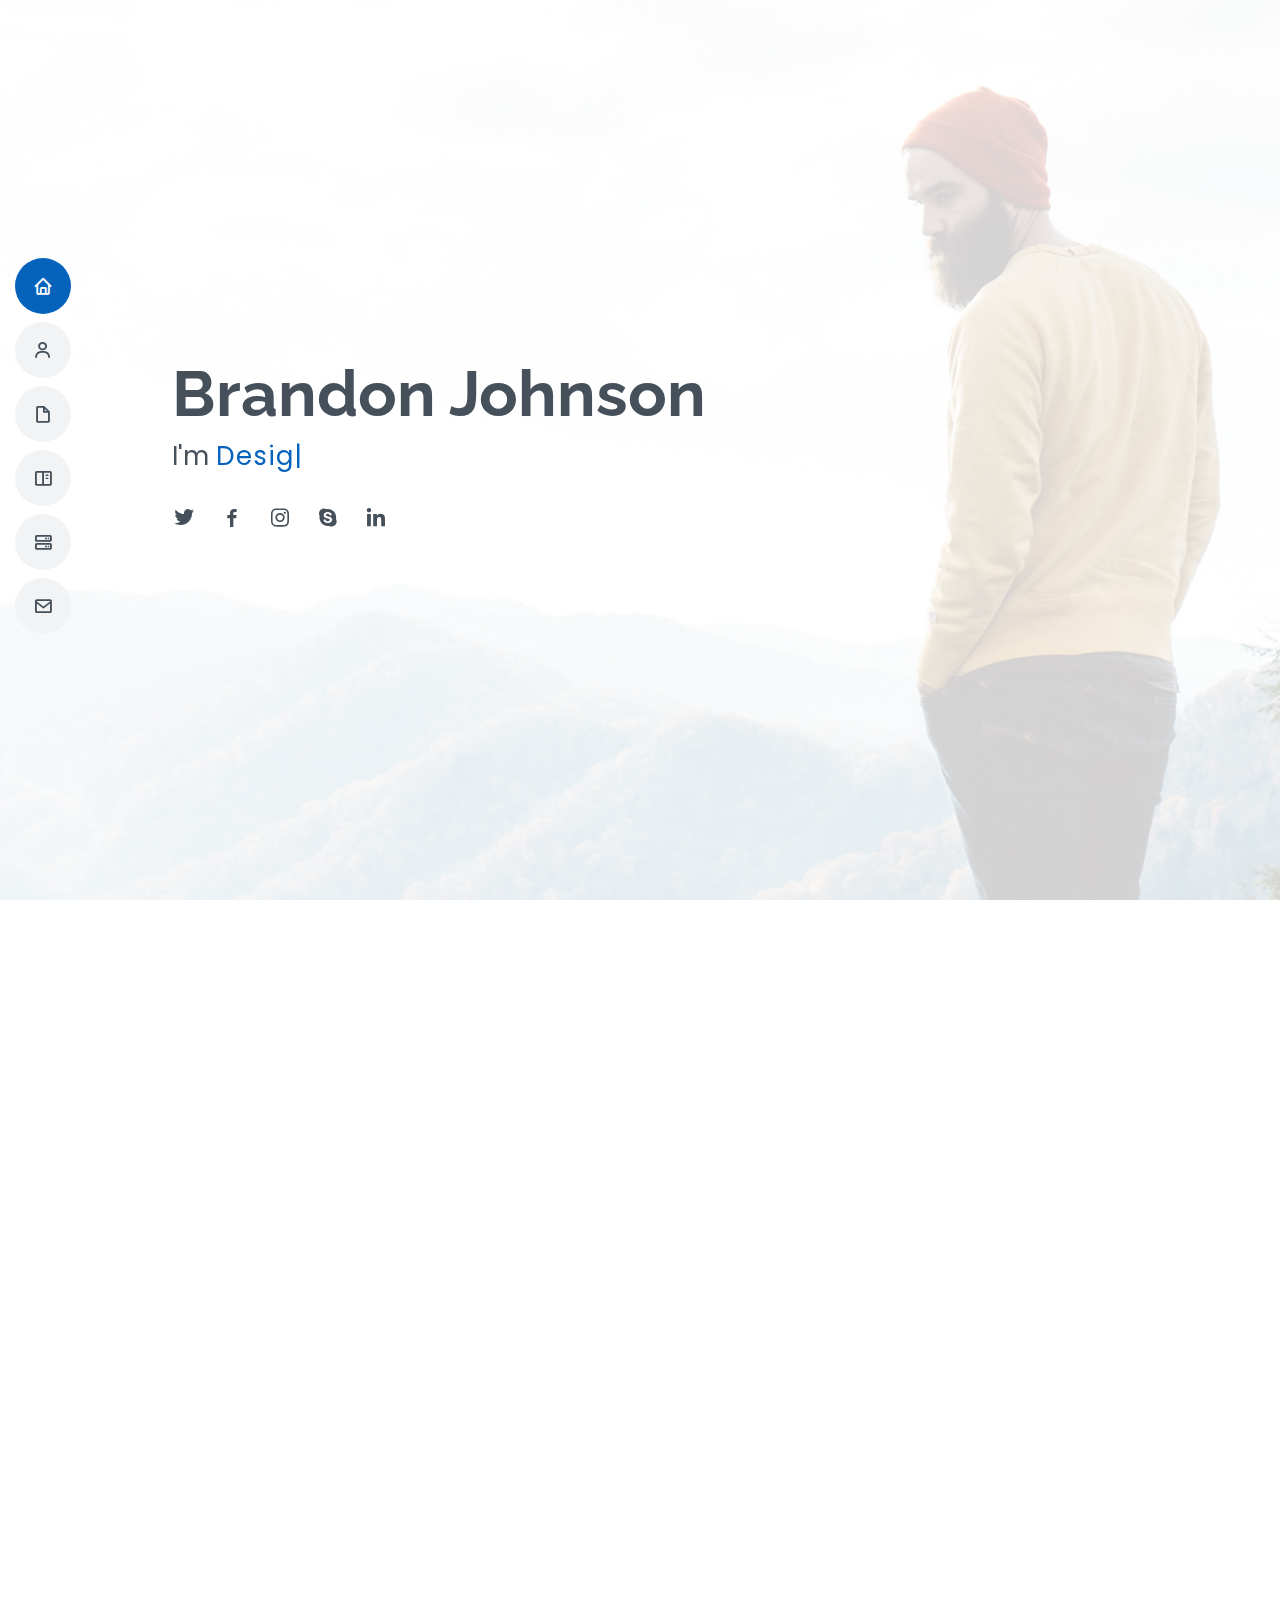
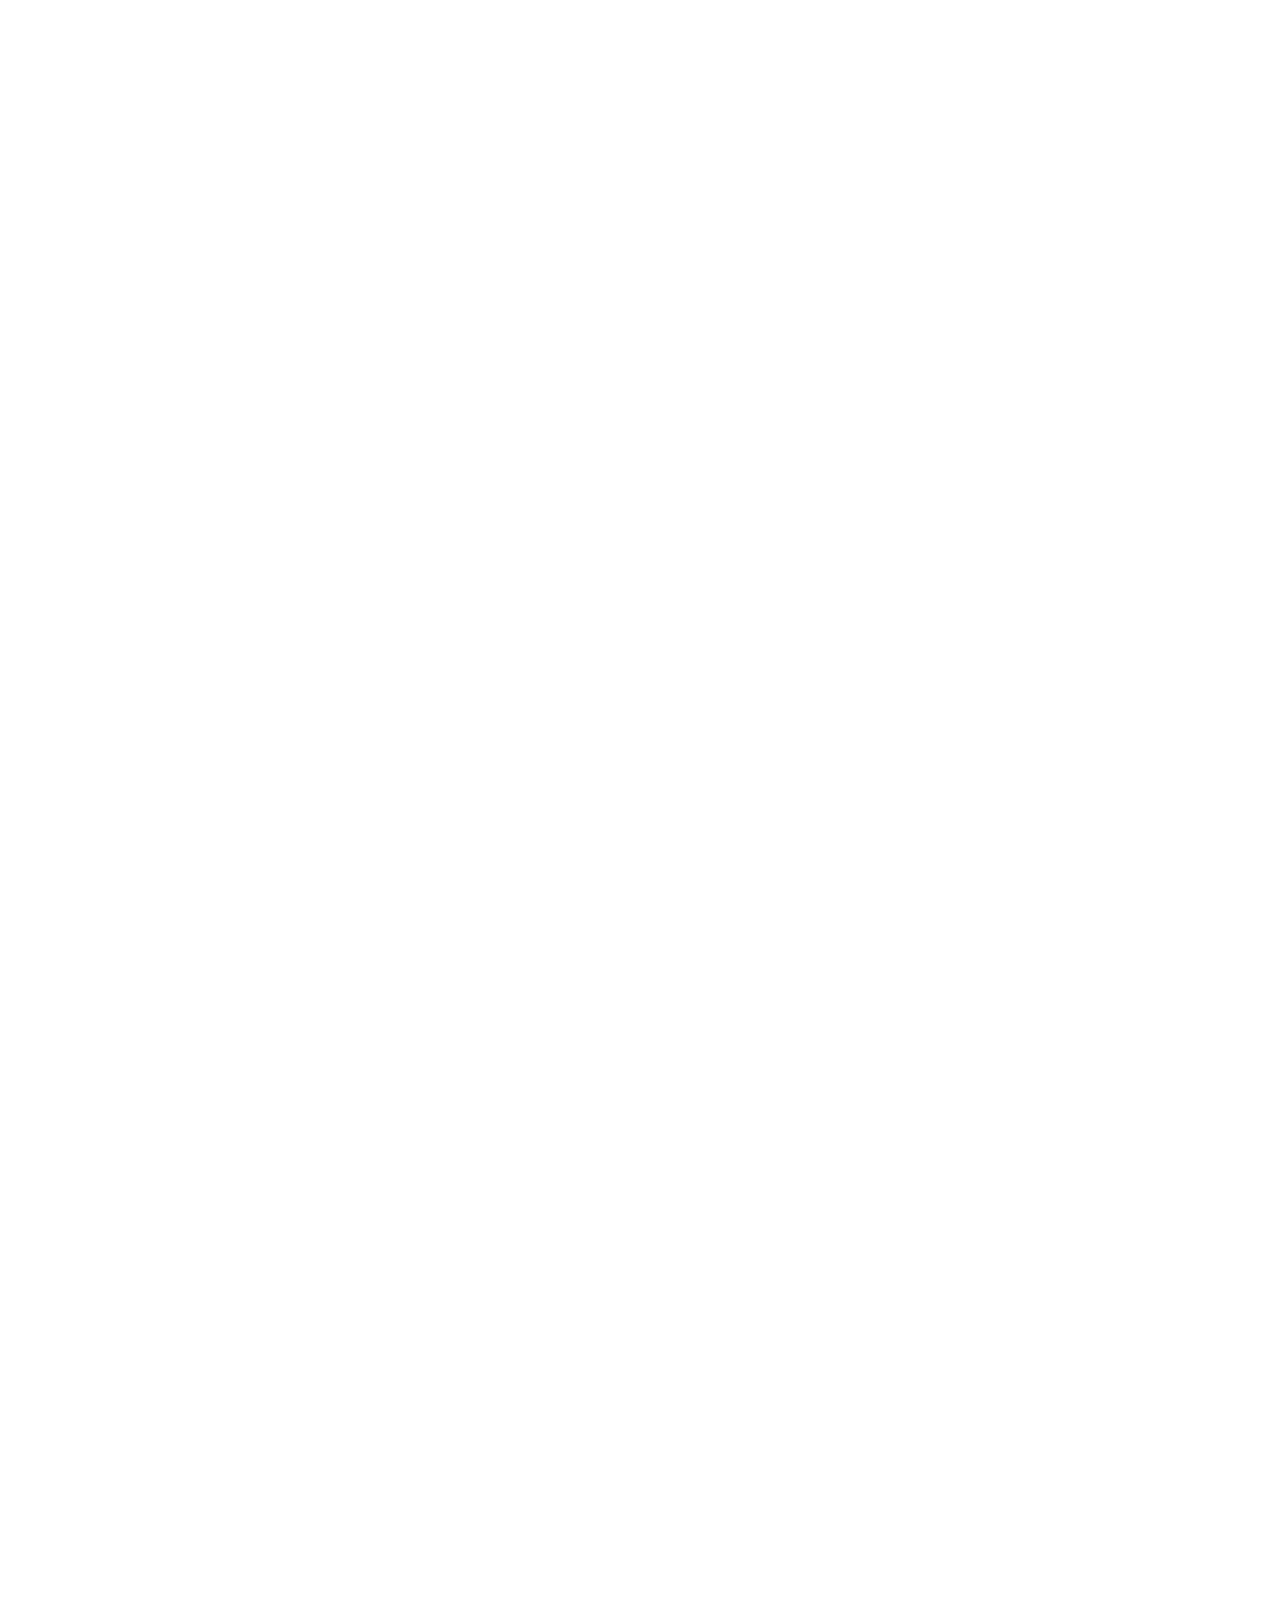
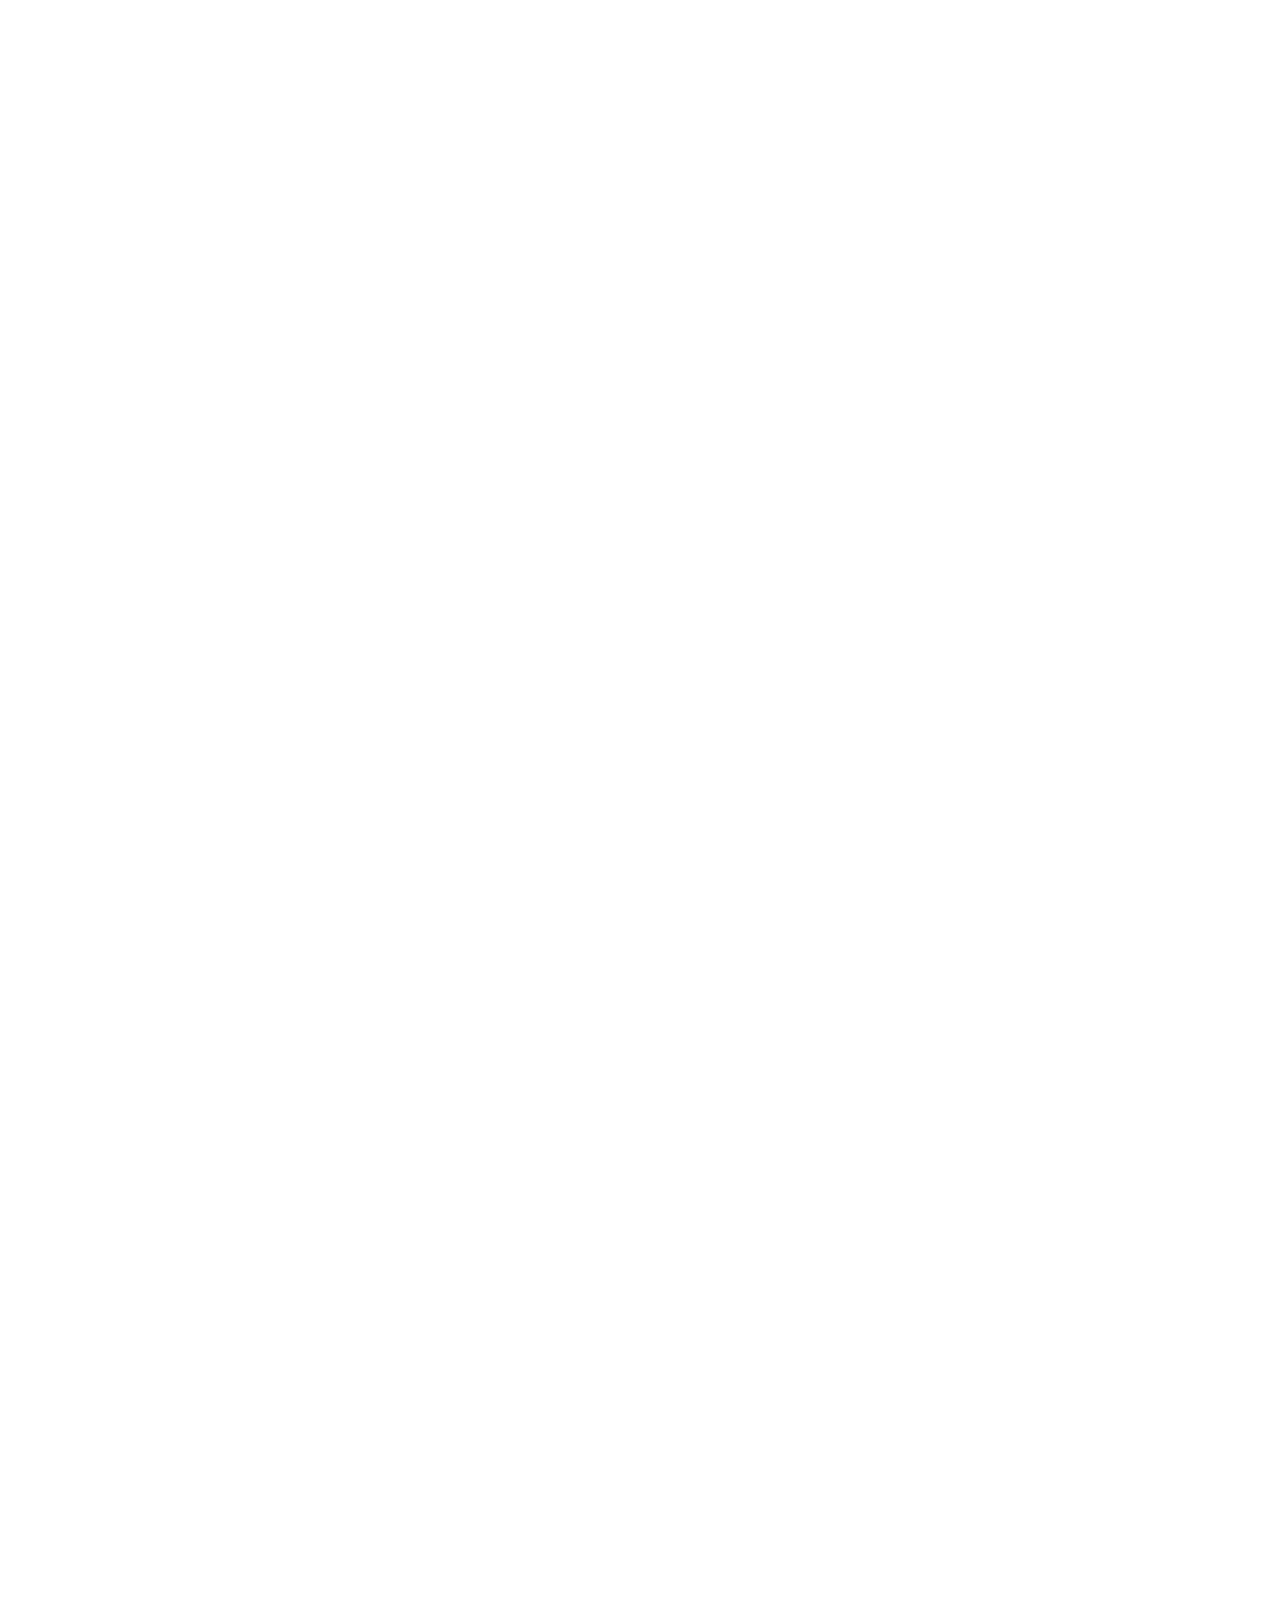
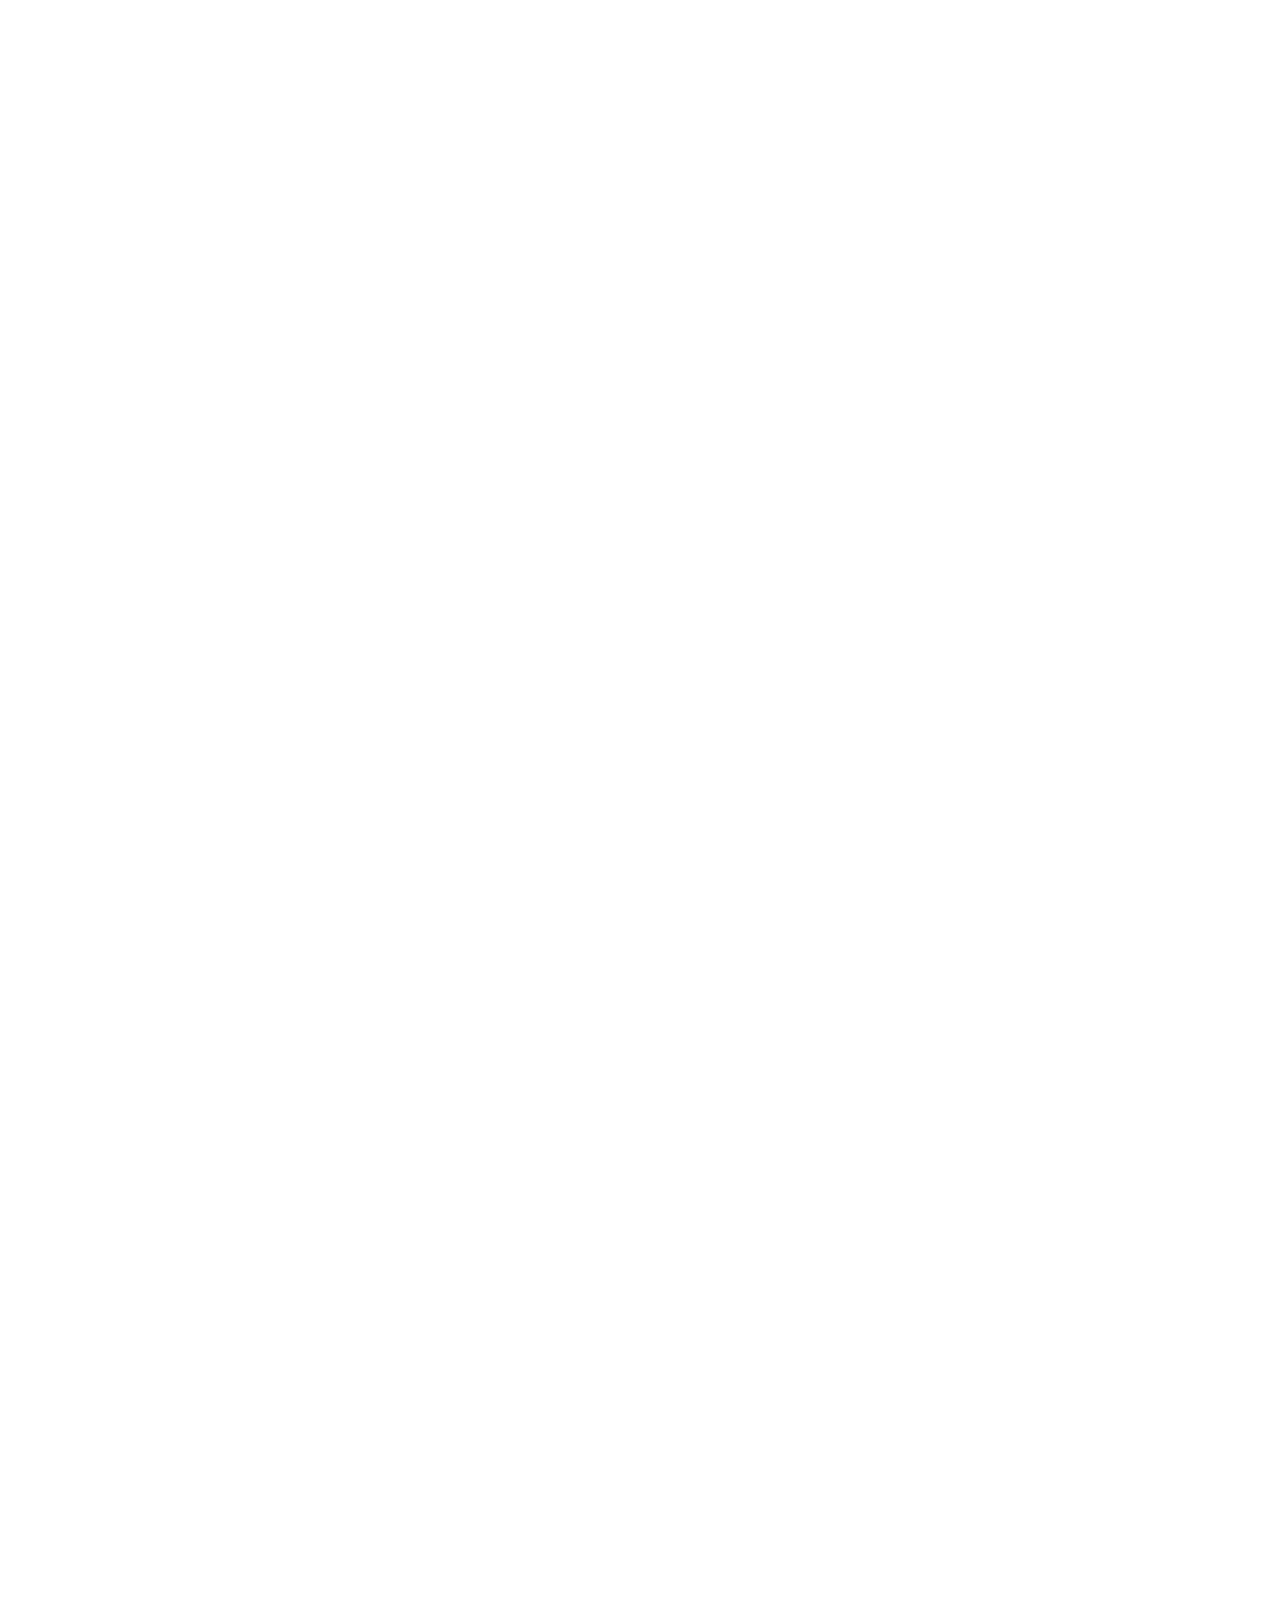
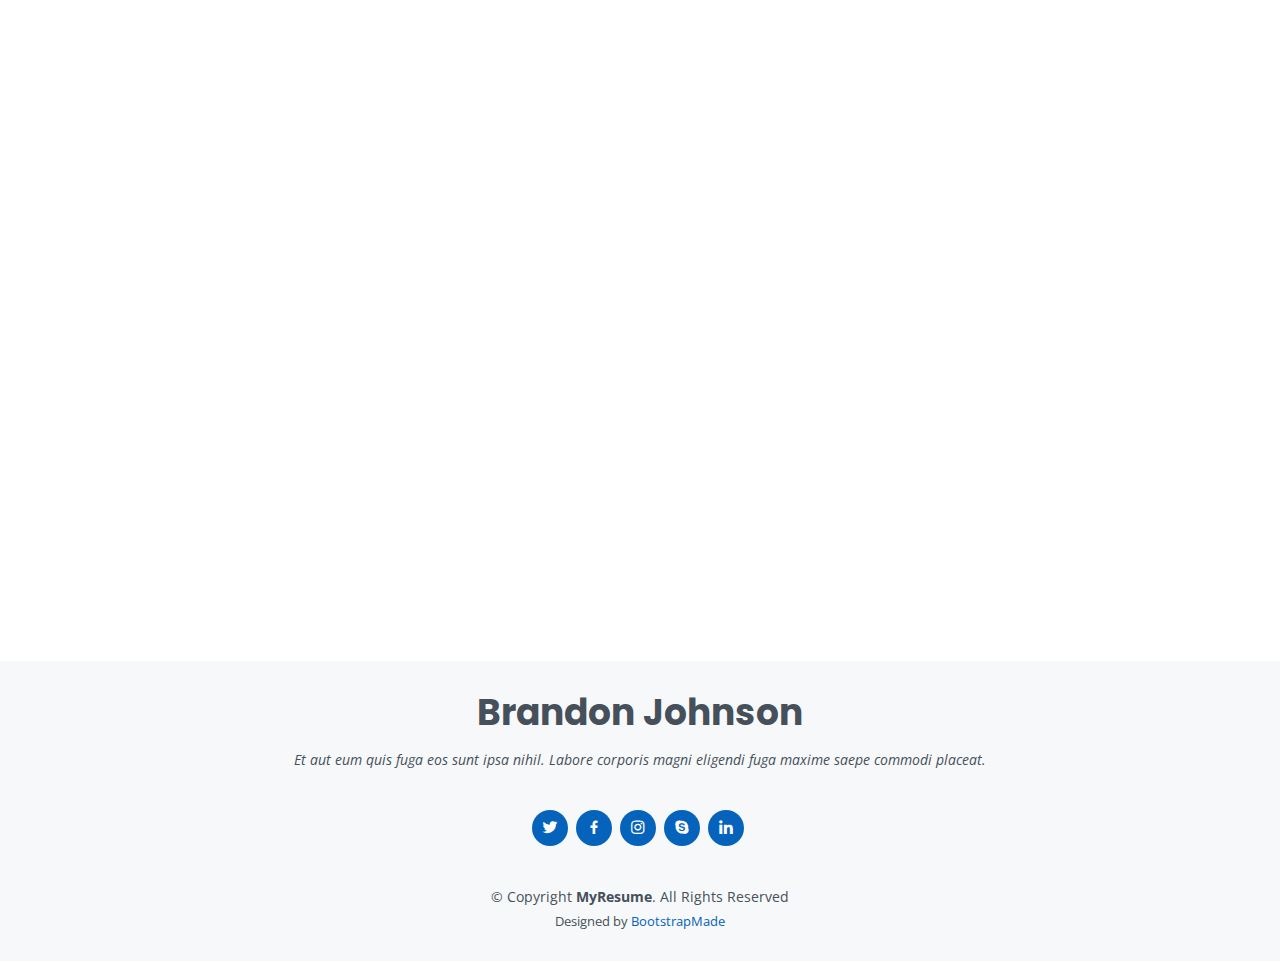
<file: index.html>
<!DOCTYPE html>
<html lang="en">

<head>
  <meta charset="utf-8">
  <meta content="width=device-width, initial-scale=1.0" name="viewport">

  <title>MyResume Bootstrap Template - Index</title>
  <meta content="" name="description">
  <meta content="" name="keywords">

  <!-- Favicons -->
  <link href="assets/img/favicon.png" rel="icon">
  <link href="assets/img/apple-touch-icon.png" rel="apple-touch-icon">

  <!-- Google Fonts -->
  <link href="https://fonts.googleapis.com/css?family=Open+Sans:300,300i,400,400i,600,600i,700,700i|Raleway:300,300i,400,400i,500,500i,600,600i,700,700i|Poppins:300,300i,400,400i,500,500i,600,600i,700,700i" rel="stylesheet">

  <!-- Vendor CSS Files -->
  <link href="assets/vendor/aos/aos.css" rel="stylesheet">
  <link href="assets/vendor/bootstrap/css/bootstrap.min.css" rel="stylesheet">
  <link href="assets/vendor/bootstrap-icons/bootstrap-icons.css" rel="stylesheet">
  <link href="assets/vendor/boxicons/css/boxicons.min.css" rel="stylesheet">
  <link href="assets/vendor/glightbox/css/glightbox.min.css" rel="stylesheet">
  <link href="assets/vendor/swiper/swiper-bundle.min.css" rel="stylesheet">

  <!-- Template Main CSS File -->
  <link href="assets/css/style.css" rel="stylesheet">

  <!-- =======================================================
  * Template Name: MyResume - v4.10.0
  * Template URL: https://bootstrapmade.com/free-html-bootstrap-template-my-resume/
  * Author: BootstrapMade.com
  * License: https://bootstrapmade.com/license/
  ======================================================== -->
</head>

<body>

  <!-- ======= Mobile nav toggle button ======= -->
  <!-- <button type="button" class="mobile-nav-toggle d-xl-none"><i class="bi bi-list mobile-nav-toggle"></i></button> -->
  <i class="bi bi-list mobile-nav-toggle d-lg-none"></i>
  <!-- ======= Header ======= -->
  <header id="header" class="d-flex flex-column justify-content-center">

    <nav id="navbar" class="navbar nav-menu">
      <ul>
        <li><a href="#hero" class="nav-link scrollto active"><i class="bx bx-home"></i> <span>Home</span></a></li>
        <li><a href="#about" class="nav-link scrollto"><i class="bx bx-user"></i> <span>About</span></a></li>
        <li><a href="#resume" class="nav-link scrollto"><i class="bx bx-file-blank"></i> <span>Resume</span></a></li>
        <li><a href="#portfolio" class="nav-link scrollto"><i class="bx bx-book-content"></i> <span>Portfolio</span></a></li>
        <li><a href="#services" class="nav-link scrollto"><i class="bx bx-server"></i> <span>Services</span></a></li>
        <li><a href="#contact" class="nav-link scrollto"><i class="bx bx-envelope"></i> <span>Contact</span></a></li>
      </ul>
    </nav><!-- .nav-menu -->

  </header><!-- End Header -->

  <!-- ======= Hero Section ======= -->
  <section id="hero" class="d-flex flex-column justify-content-center">
    <div class="container" data-aos="zoom-in" data-aos-delay="100">
      <h1>Brandon Johnson</h1>
      <p>I'm <span class="typed" data-typed-items="Designer, Developer, Freelancer, Photographer"></span></p>
      <div class="social-links">
        <a href="#" class="twitter"><i class="bx bxl-twitter"></i></a>
        <a href="#" class="facebook"><i class="bx bxl-facebook"></i></a>
        <a href="#" class="instagram"><i class="bx bxl-instagram"></i></a>
        <a href="#" class="google-plus"><i class="bx bxl-skype"></i></a>
        <a href="#" class="linkedin"><i class="bx bxl-linkedin"></i></a>
      </div>
    </div>
  </section><!-- End Hero -->

  <main id="main">

    <!-- ======= About Section ======= -->
    <section id="about" class="about">
      <div class="container" data-aos="fade-up">

        <div class="section-title">
          <h2>About</h2>
          <p>Magnam dolores commodi suscipit. Necessitatibus eius consequatur ex aliquid fuga eum quidem. Sit sint consectetur velit. Quisquam quos quisquam cupiditate. Et nemo qui impedit suscipit alias ea. Quia fugiat sit in iste officiis commodi quidem hic quas.</p>
        </div>

        <div class="row">
          <div class="col-lg-4">
            <img src="assets/img/profile-img.jpg" class="img-fluid" alt="">
          </div>
          <div class="col-lg-8 pt-4 pt-lg-0 content">
            <h3>UI/UX Designer &amp; Web Developer.</h3>
            <p class="fst-italic">
              Lorem ipsum dolor sit amet, consectetur adipiscing elit, sed do eiusmod tempor incididunt ut labore et dolore
              magna aliqua.
            </p>
            <div class="row">
              <div class="col-lg-6">
                <ul>
                  <li><i class="bi bi-chevron-right"></i> <strong>Birthday:</strong> <span>1 May 1995</span></li>
                  <li><i class="bi bi-chevron-right"></i> <strong>Website:</strong> <span>www.example.com</span></li>
                  <li><i class="bi bi-chevron-right"></i> <strong>Phone:</strong> <span>+123 456 7890</span></li>
                  <li><i class="bi bi-chevron-right"></i> <strong>City:</strong> <span>New York, USA</span></li>
                </ul>
              </div>
              <div class="col-lg-6">
                <ul>
                  <li><i class="bi bi-chevron-right"></i> <strong>Age:</strong> <span>30</span></li>
                  <li><i class="bi bi-chevron-right"></i> <strong>Degree:</strong> <span>Master</span></li>
                  <li><i class="bi bi-chevron-right"></i> <strong>PhEmailone:</strong> <span>email@example.com</span></li>
                  <li><i class="bi bi-chevron-right"></i> <strong>Freelance:</strong> <span>Available</span></li>
                </ul>
              </div>
            </div>
            <p>
              Officiis eligendi itaque labore et dolorum mollitia officiis optio vero. Quisquam sunt adipisci omnis et ut. Nulla accusantium dolor incidunt officia tempore. Et eius omnis.
              Cupiditate ut dicta maxime officiis quidem quia. Sed et consectetur qui quia repellendus itaque neque. Aliquid amet quidem ut quaerat cupiditate. Ab et eum qui repellendus omnis culpa magni laudantium dolores.
            </p>
          </div>
        </div>

      </div>
    </section><!-- End About Section -->

    <!-- ======= Facts Section ======= -->
    <section id="facts" class="facts">
      <div class="container" data-aos="fade-up">

        <div class="section-title">
          <h2>Facts</h2>
          <p>Magnam dolores commodi suscipit. Necessitatibus eius consequatur ex aliquid fuga eum quidem. Sit sint consectetur velit. Quisquam quos quisquam cupiditate. Et nemo qui impedit suscipit alias ea. Quia fugiat sit in iste officiis commodi quidem hic quas.</p>
        </div>

        <div class="row">

          <div class="col-lg-3 col-md-6">
            <div class="count-box">
              <i class="bi bi-emoji-smile"></i>
              <span data-purecounter-start="0" data-purecounter-end="232" data-purecounter-duration="1" class="purecounter"></span>
              <p>Happy Clients</p>
            </div>
          </div>

          <div class="col-lg-3 col-md-6 mt-5 mt-md-0">
            <div class="count-box">
              <i class="bi bi-journal-richtext"></i>
              <span data-purecounter-start="0" data-purecounter-end="521" data-purecounter-duration="1" class="purecounter"></span>
              <p>Projects</p>
            </div>
          </div>

          <div class="col-lg-3 col-md-6 mt-5 mt-lg-0">
            <div class="count-box">
              <i class="bi bi-headset"></i>
              <span data-purecounter-start="0" data-purecounter-end="1463" data-purecounter-duration="1" class="purecounter"></span>
              <p>Hours Of Support</p>
            </div>
          </div>

          <div class="col-lg-3 col-md-6 mt-5 mt-lg-0">
            <div class="count-box">
              <i class="bi bi-award"></i>
              <span data-purecounter-start="0" data-purecounter-end="25" data-purecounter-duration="1" class="purecounter"></span>
              <p>Awards</p>
            </div>
          </div>

        </div>

      </div>
    </section><!-- End Facts Section -->

    <!-- ======= Skills Section ======= -->
    <section id="skills" class="skills section-bg">
      <div class="container" data-aos="fade-up">

        <div class="section-title">
          <h2>Skills</h2>
          <p>Magnam dolores commodi suscipit. Necessitatibus eius consequatur ex aliquid fuga eum quidem. Sit sint consectetur velit. Quisquam quos quisquam cupiditate. Et nemo qui impedit suscipit alias ea. Quia fugiat sit in iste officiis commodi quidem hic quas.</p>
        </div>

        <div class="row skills-content">

          <div class="col-lg-6">

            <div class="progress">
              <span class="skill">HTML <i class="val">100%</i></span>
              <div class="progress-bar-wrap">
                <div class="progress-bar" role="progressbar" aria-valuenow="100" aria-valuemin="0" aria-valuemax="100"></div>
              </div>
            </div>

            <div class="progress">
              <span class="skill">CSS <i class="val">90%</i></span>
              <div class="progress-bar-wrap">
                <div class="progress-bar" role="progressbar" aria-valuenow="90" aria-valuemin="0" aria-valuemax="100"></div>
              </div>
            </div>

            <div class="progress">
              <span class="skill">JavaScript <i class="val">75%</i></span>
              <div class="progress-bar-wrap">
                <div class="progress-bar" role="progressbar" aria-valuenow="75" aria-valuemin="0" aria-valuemax="100"></div>
              </div>
            </div>

          </div>

          <div class="col-lg-6">

            <div class="progress">
              <span class="skill">PHP <i class="val">80%</i></span>
              <div class="progress-bar-wrap">
                <div class="progress-bar" role="progressbar" aria-valuenow="80" aria-valuemin="0" aria-valuemax="100"></div>
              </div>
            </div>

            <div class="progress">
              <span class="skill">WordPress/CMS <i class="val">90%</i></span>
              <div class="progress-bar-wrap">
                <div class="progress-bar" role="progressbar" aria-valuenow="90" aria-valuemin="0" aria-valuemax="100"></div>
              </div>
            </div>

            <div class="progress">
              <span class="skill">Photoshop <i class="val">55%</i></span>
              <div class="progress-bar-wrap">
                <div class="progress-bar" role="progressbar" aria-valuenow="55" aria-valuemin="0" aria-valuemax="100"></div>
              </div>
            </div>

          </div>

        </div>

      </div>
    </section><!-- End Skills Section -->

    <!-- ======= Resume Section ======= -->
    <section id="resume" class="resume">
      <div class="container" data-aos="fade-up">

        <div class="section-title">
          <h2>Resume</h2>
          <p>Magnam dolores commodi suscipit. Necessitatibus eius consequatur ex aliquid fuga eum quidem. Sit sint consectetur velit. Quisquam quos quisquam cupiditate. Et nemo qui impedit suscipit alias ea. Quia fugiat sit in iste officiis commodi quidem hic quas.</p>
        </div>

        <div class="row">
          <div class="col-lg-6">
            <h3 class="resume-title">Sumary</h3>
            <div class="resume-item pb-0">
              <h4>Brandon Johnson</h4>
              <p><em>Innovative and deadline-driven Graphic Designer with 3+ years of experience designing and developing user-centered digital/print marketing material from initial concept to final, polished deliverable.</em></p>
              <ul>
                <li>Portland par 127,Orlando, FL</li>
                <li>(123) 456-7891</li>
                <li>alice.barkley@example.com</li>
              </ul>
            </div>

            <h3 class="resume-title">Education</h3>
            <div class="resume-item">
              <h4>Master of Fine Arts &amp; Graphic Design</h4>
              <h5>2015 - 2016</h5>
              <p><em>Rochester Institute of Technology, Rochester, NY</em></p>
              <p>Qui deserunt veniam. Et sed aliquam labore tempore sed quisquam iusto autem sit. Ea vero voluptatum qui ut dignissimos deleniti nerada porti sand markend</p>
            </div>
            <div class="resume-item">
              <h4>Bachelor of Fine Arts &amp; Graphic Design</h4>
              <h5>2010 - 2014</h5>
              <p><em>Rochester Institute of Technology, Rochester, NY</em></p>
              <p>Quia nobis sequi est occaecati aut. Repudiandae et iusto quae reiciendis et quis Eius vel ratione eius unde vitae rerum voluptates asperiores voluptatem Earum molestiae consequatur neque etlon sader mart dila</p>
            </div>
          </div>
          <div class="col-lg-6">
            <h3 class="resume-title">Professional Experience</h3>
            <div class="resume-item">
              <h4>Senior graphic design specialist</h4>
              <h5>2019 - Present</h5>
              <p><em>Experion, New York, NY </em></p>
              <ul>
                <li>Lead in the design, development, and implementation of the graphic, layout, and production communication materials</li>
                <li>Delegate tasks to the 7 members of the design team and provide counsel on all aspects of the project. </li>
                <li>Supervise the assessment of all graphic materials in order to ensure quality and accuracy of the design</li>
                <li>Oversee the efficient use of production project budgets ranging from $2,000 - $25,000</li>
              </ul>
            </div>
            <div class="resume-item">
              <h4>Graphic design specialist</h4>
              <h5>2017 - 2018</h5>
              <p><em>Stepping Stone Advertising, New York, NY</em></p>
              <ul>
                <li>Developed numerous marketing programs (logos, brochures,infographics, presentations, and advertisements).</li>
                <li>Managed up to 5 projects or tasks at a given time while under pressure</li>
                <li>Recommended and consulted with clients on the most appropriate graphic design</li>
                <li>Created 4+ design presentations and proposals a month for clients and account managers</li>
              </ul>
            </div>
          </div>
        </div>

      </div>
    </section><!-- End Resume Section -->

    <!-- ======= Portfolio Section ======= -->
    <section id="portfolio" class="portfolio section-bg">
      <div class="container" data-aos="fade-up">

        <div class="section-title">
          <h2>Portfolio</h2>
          <p>Magnam dolores commodi suscipit. Necessitatibus eius consequatur ex aliquid fuga eum quidem. Sit sint consectetur velit. Quisquam quos quisquam cupiditate. Et nemo qui impedit suscipit alias ea. Quia fugiat sit in iste officiis commodi quidem hic quas.</p>
        </div>

        <div class="row">
          <div class="col-lg-12 d-flex justify-content-center" data-aos="fade-up" data-aos-delay="100">
            <ul id="portfolio-flters">
              <li data-filter="*" class="filter-active">All</li>
              <li data-filter=".filter-app">App</li>
              <li data-filter=".filter-card">Card</li>
              <li data-filter=".filter-web">Web</li>
            </ul>
          </div>
        </div>

        <div class="row portfolio-container" data-aos="fade-up" data-aos-delay="200">

          <div class="col-lg-4 col-md-6 portfolio-item filter-app">
            <div class="portfolio-wrap">
              <img src="assets/img/portfolio/portfolio-1.jpg" class="img-fluid" alt="">
              <div class="portfolio-info">
                <h4>App 1</h4>
                <p>App</p>
                <div class="portfolio-links">
                  <a href="assets/img/portfolio/portfolio-1.jpg" data-gallery="portfolioGallery" class="portfolio-lightbox" title="App 1"><i class="bx bx-plus"></i></a>
                  <a href="portfolio-details.html" class="portfolio-details-lightbox" data-glightbox="type: external" title="Portfolio Details"><i class="bx bx-link"></i></a>
                </div>
              </div>
            </div>
          </div>

          <div class="col-lg-4 col-md-6 portfolio-item filter-web">
            <div class="portfolio-wrap">
              <img src="assets/img/portfolio/portfolio-2.jpg" class="img-fluid" alt="">
              <div class="portfolio-info">
                <h4>Web 3</h4>
                <p>Web</p>
                <div class="portfolio-links">
                  <a href="assets/img/portfolio/portfolio-2.jpg" data-gallery="portfolioGallery" class="portfolio-lightbox" title="Web 3"><i class="bx bx-plus"></i></a>
                  <a href="portfolio-details.html" class="portfolio-details-lightbox" data-glightbox="type: external" title="Portfolio Details"><i class="bx bx-link"></i></a>
                </div>
              </div>
            </div>
          </div>

          <div class="col-lg-4 col-md-6 portfolio-item filter-app">
            <div class="portfolio-wrap">
              <img src="assets/img/portfolio/portfolio-3.jpg" class="img-fluid" alt="">
              <div class="portfolio-info">
                <h4>App 2</h4>
                <p>App</p>
                <div class="portfolio-links">
                  <a href="assets/img/portfolio/portfolio-3.jpg" data-gallery="portfolioGallery" class="portfolio-lightbox" title="App 2"><i class="bx bx-plus"></i></a>
                  <a href="portfolio-details.html" class="portfolio-details-lightbox" data-glightbox="type: external" title="Portfolio Details"><i class="bx bx-link"></i></a>
                </div>
              </div>
            </div>
          </div>

          <div class="col-lg-4 col-md-6 portfolio-item filter-card">
            <div class="portfolio-wrap">
              <img src="assets/img/portfolio/portfolio-4.jpg" class="img-fluid" alt="">
              <div class="portfolio-info">
                <h4>Card 2</h4>
                <p>Card</p>
                <div class="portfolio-links">
                  <a href="assets/img/portfolio/portfolio-4.jpg" data-gallery="portfolioGallery" class="portfolio-lightbox" title="Card 2"><i class="bx bx-plus"></i></a>
                  <a href="portfolio-details.html" class="portfolio-details-lightbox" data-glightbox="type: external" title="Portfolio Details"><i class="bx bx-link"></i></a>
                </div>
              </div>
            </div>
          </div>

          <div class="col-lg-4 col-md-6 portfolio-item filter-web">
            <div class="portfolio-wrap">
              <img src="assets/img/portfolio/portfolio-5.jpg" class="img-fluid" alt="">
              <div class="portfolio-info">
                <h4>Web 2</h4>
                <p>Web</p>
                <div class="portfolio-links">
                  <a href="assets/img/portfolio/portfolio-5.jpg" data-gallery="portfolioGallery" class="portfolio-lightbox" title="Web 2"><i class="bx bx-plus"></i></a>
                  <a href="portfolio-details.html" class="portfolio-details-lightbox" data-glightbox="type: external" title="Portfolio Details"><i class="bx bx-link"></i></a>
                </div>
              </div>
            </div>
          </div>

          <div class="col-lg-4 col-md-6 portfolio-item filter-app">
            <div class="portfolio-wrap">
              <img src="assets/img/portfolio/portfolio-6.jpg" class="img-fluid" alt="">
              <div class="portfolio-info">
                <h4>App 3</h4>
                <p>App</p>
                <div class="portfolio-links">
                  <a href="assets/img/portfolio/portfolio-6.jpg" data-gallery="portfolioGallery" class="portfolio-lightbox" title="App 3"><i class="bx bx-plus"></i></a>
                  <a href="portfolio-details.html" class="portfolio-details-lightbox" data-glightbox="type: external" title="Portfolio Details"><i class="bx bx-link"></i></a>
                </div>
              </div>
            </div>
          </div>

          <div class="col-lg-4 col-md-6 portfolio-item filter-card">
            <div class="portfolio-wrap">
              <img src="assets/img/portfolio/portfolio-7.jpg" class="img-fluid" alt="">
              <div class="portfolio-info">
                <h4>Card 1</h4>
                <p>Card</p>
                <div class="portfolio-links">
                  <a href="assets/img/portfolio/portfolio-7.jpg" data-gallery="portfolioGallery" class="portfolio-lightbox" title="Card 1"><i class="bx bx-plus"></i></a>
                  <a href="portfolio-details.html" class="portfolio-details-lightbox" data-glightbox="type: external" title="Portfolio Details"><i class="bx bx-link"></i></a>
                </div>
              </div>
            </div>
          </div>

          <div class="col-lg-4 col-md-6 portfolio-item filter-card">
            <div class="portfolio-wrap">
              <img src="assets/img/portfolio/portfolio-8.jpg" class="img-fluid" alt="">
              <div class="portfolio-info">
                <h4>Card 3</h4>
                <p>Card</p>
                <div class="portfolio-links">
                  <a href="assets/img/portfolio/portfolio-8.jpg" data-gallery="portfolioGallery" class="portfolio-lightbox" title="Card 3"><i class="bx bx-plus"></i></a>
                  <a href="portfolio-details.html" class="portfolio-details-lightbox" data-glightbox="type: external" title="Portfolio Details"><i class="bx bx-link"></i></a>
                </div>
              </div>
            </div>
          </div>

          <div class="col-lg-4 col-md-6 portfolio-item filter-web">
            <div class="portfolio-wrap">
              <img src="assets/img/portfolio/portfolio-9.jpg" class="img-fluid" alt="">
              <div class="portfolio-info">
                <h4>Web 3</h4>
                <p>Web</p>
                <div class="portfolio-links">
                  <a href="assets/img/portfolio/portfolio-9.jpg" data-gallery="portfolioGallery" class="portfolio-lightbox" title="Web 3"><i class="bx bx-plus"></i></a>
                  <a href="portfolio-details.html" class="portfolio-details-lightbox" data-glightbox="type: external" title="Portfolio Details"><i class="bx bx-link"></i></a>
                </div>
              </div>
            </div>
          </div>

        </div>

      </div>
    </section><!-- End Portfolio Section -->

    <!-- ======= Services Section ======= -->
    <section id="services" class="services">
      <div class="container" data-aos="fade-up">

        <div class="section-title">
          <h2>Services</h2>
          <p>Magnam dolores commodi suscipit. Necessitatibus eius consequatur ex aliquid fuga eum quidem. Sit sint consectetur velit. Quisquam quos quisquam cupiditate. Et nemo qui impedit suscipit alias ea. Quia fugiat sit in iste officiis commodi quidem hic quas.</p>
        </div>

        <div class="row">

          <div class="col-lg-4 col-md-6 d-flex align-items-stretch" data-aos="zoom-in" data-aos-delay="100">
            <div class="icon-box iconbox-blue">
              <div class="icon">
                <svg width="100" height="100" viewBox="0 0 600 600" xmlns="http://www.w3.org/2000/svg">
                  <path stroke="none" stroke-width="0" fill="#f5f5f5" d="M300,521.0016835830174C376.1290562159157,517.8887921683347,466.0731472004068,529.7835943286574,510.70327084640275,468.03025145048787C554.3714126377745,407.6079735673963,508.03601936045806,328.9844924480964,491.2728898941984,256.3432110539036C474.5976632858925,184.082847569629,479.9380746630129,96.60480741107993,416.23090153303,58.64404602377083C348.86323505073057,18.502131276798302,261.93793281208167,40.57373210992963,193.5410806939664,78.93577620505333C130.42746243093433,114.334589627462,98.30271207620316,179.96522072025542,76.75703585869454,249.04625023123273C51.97151888228291,328.5150500222984,13.704378332031375,421.85034740162234,66.52175969318436,486.19268352777647C119.04800174914682,550.1803526380478,217.28368757567262,524.383925680826,300,521.0016835830174"></path>
                </svg>
                <i class="bx bxl-dribbble"></i>
              </div>
              <h4><a href="">Lorem Ipsum</a></h4>
              <p>Voluptatum deleniti atque corrupti quos dolores et quas molestias excepturi</p>
            </div>
          </div>

          <div class="col-lg-4 col-md-6 d-flex align-items-stretch mt-4 mt-md-0" data-aos="zoom-in" data-aos-delay="200">
            <div class="icon-box iconbox-orange ">
              <div class="icon">
                <svg width="100" height="100" viewBox="0 0 600 600" xmlns="http://www.w3.org/2000/svg">
                  <path stroke="none" stroke-width="0" fill="#f5f5f5" d="M300,582.0697525312426C382.5290701553225,586.8405444964366,449.9789794690241,525.3245884688669,502.5850820975895,461.55621195738473C556.606425686781,396.0723002908107,615.8543463187945,314.28637112970534,586.6730223649479,234.56875336149918C558.9533121215079,158.8439757836574,454.9685369536778,164.00468322053177,381.49747125262974,130.76875717737553C312.15926192815925,99.40240125094834,248.97055460311594,18.661163978235184,179.8680185752513,50.54337015887873C110.5421016452524,82.52863877960104,119.82277516462835,180.83849132639028,109.12597500060166,256.43424936330496C100.08760227029461,320.3096726198365,92.17705696193138,384.0621239912766,124.79988738764834,439.7174275375508C164.83382741302287,508.01625554203684,220.96474134820875,577.5009287672846,300,582.0697525312426"></path>
                </svg>
                <i class="bx bx-file"></i>
              </div>
              <h4><a href="">Sed Perspiciatis</a></h4>
              <p>Duis aute irure dolor in reprehenderit in voluptate velit esse cillum dolore</p>
            </div>
          </div>

          <div class="col-lg-4 col-md-6 d-flex align-items-stretch mt-4 mt-lg-0" data-aos="zoom-in" data-aos-delay="300">
            <div class="icon-box iconbox-pink">
              <div class="icon">
                <svg width="100" height="100" viewBox="0 0 600 600" xmlns="http://www.w3.org/2000/svg">
                  <path stroke="none" stroke-width="0" fill="#f5f5f5" d="M300,541.5067337569781C382.14930387511276,545.0595476570109,479.8736841581634,548.3450877840088,526.4010558755058,480.5488172755941C571.5218469581645,414.80211281144784,517.5187510058486,332.0715597781072,496.52539010469104,255.14436215662573C477.37192572678356,184.95920475031193,473.57363656557914,105.61284051026155,413.0603344069578,65.22779650032875C343.27470386102294,18.654635553484475,251.2091493199835,5.337323636656869,175.0934190732945,40.62881213300186C97.87086631185822,76.43348514350839,51.98124368387456,156.15599469081315,36.44837278890362,239.84606092416172C21.716077023791087,319.22268207091537,43.775223500013084,401.1760424656574,96.891909868211,461.97329694683043C147.22146801428983,519.5804099606455,223.5754009179313,538.201503339737,300,541.5067337569781"></path>
                </svg>
                <i class="bx bx-tachometer"></i>
              </div>
              <h4><a href="">Magni Dolores</a></h4>
              <p>Excepteur sint occaecat cupidatat non proident, sunt in culpa qui officia</p>
            </div>
          </div>

          <div class="col-lg-4 col-md-6 d-flex align-items-stretch mt-4" data-aos="zoom-in" data-aos-delay="100">
            <div class="icon-box iconbox-yellow">
              <div class="icon">
                <svg width="100" height="100" viewBox="0 0 600 600" xmlns="http://www.w3.org/2000/svg">
                  <path stroke="none" stroke-width="0" fill="#f5f5f5" d="M300,503.46388370962813C374.79870501325706,506.71871716319447,464.8034551963731,527.1746412648533,510.4981551193396,467.86667711651364C555.9287308511215,408.9015244558933,512.6030010748507,327.5744911775523,490.211057578863,256.5855673507754C471.097692560561,195.9906835881958,447.69079081568157,138.11976852964426,395.19560036434837,102.3242989838813C329.3053358748298,57.3949838291264,248.02791733380457,8.279543830951368,175.87071277845988,42.242879143198664C103.41431057327972,76.34704239035025,93.79494320519305,170.9812938413882,81.28167332365135,250.07896920659033C70.17666984294237,320.27484674793965,64.84698225790005,396.69656628748305,111.28512138212992,450.4950937839243C156.20124167950087,502.5303643271138,231.32542653798444,500.4755392045468,300,503.46388370962813"></path>
                </svg>
                <i class="bx bx-layer"></i>
              </div>
              <h4><a href="">Nemo Enim</a></h4>
              <p>At vero eos et accusamus et iusto odio dignissimos ducimus qui blanditiis</p>
            </div>
          </div>

          <div class="col-lg-4 col-md-6 d-flex align-items-stretch mt-4" data-aos="zoom-in" data-aos-delay="200">
            <div class="icon-box iconbox-red">
              <div class="icon">
                <svg width="100" height="100" viewBox="0 0 600 600" xmlns="http://www.w3.org/2000/svg">
                  <path stroke="none" stroke-width="0" fill="#f5f5f5" d="M300,532.3542879108572C369.38199826031484,532.3153073249985,429.10787420159085,491.63046689027357,474.5244479745417,439.17860296908856C522.8885846962883,383.3225815378663,569.1668002868075,314.3205725914397,550.7432151929288,242.7694973846089C532.6665558377875,172.5657663291529,456.2379748765914,142.6223662098291,390.3689995646985,112.34683881706744C326.66090330228417,83.06452184765237,258.84405631176094,53.51806209861945,193.32584062364296,78.48882559362697C121.61183558270385,105.82097193414197,62.805066853699245,167.19869350419734,48.57481801355237,242.6138429142374C34.843463184063346,315.3850353017275,76.69343916112496,383.4422959591041,125.22947124332185,439.3748458443577C170.7312796277747,491.8107796887764,230.57421082200815,532.3932930995766,300,532.3542879108572"></path>
                </svg>
                <i class="bx bx-slideshow"></i>
              </div>
              <h4><a href="">Dele Cardo</a></h4>
              <p>Quis consequatur saepe eligendi voluptatem consequatur dolor consequuntur</p>
            </div>
          </div>

          <div class="col-lg-4 col-md-6 d-flex align-items-stretch mt-4" data-aos="zoom-in" data-aos-delay="300">
            <div class="icon-box iconbox-teal">
              <div class="icon">
                <svg width="100" height="100" viewBox="0 0 600 600" xmlns="http://www.w3.org/2000/svg">
                  <path stroke="none" stroke-width="0" fill="#f5f5f5" d="M300,566.797414625762C385.7384707136149,576.1784315230908,478.7894351017131,552.8928747891023,531.9192734346935,484.94944893311C584.6109503024035,417.5663521118492,582.489472248146,322.67544863468447,553.9536738515405,242.03673114598146C529.1557734026468,171.96086150256528,465.24506316201064,127.66468636344209,395.9583748389544,100.7403814666027C334.2173773831606,76.7482773500951,269.4350130405921,84.62216499799875,207.1952322260088,107.2889140133804C132.92018162631612,134.33871894543012,41.79353780512637,160.00259165414826,22.644507872594943,236.69541883565114C3.319112789854554,314.0945973066697,72.72355303640163,379.243833228382,124.04198916343866,440.3218312028393C172.9286146004772,498.5055451809895,224.45579914871206,558.5317968840102,300,566.797414625762"></path>
                </svg>
                <i class="bx bx-arch"></i>
              </div>
              <h4><a href="">Divera Don</a></h4>
              <p>Modi nostrum vel laborum. Porro fugit error sit minus sapiente sit aspernatur</p>
            </div>
          </div>

        </div>

      </div>
    </section><!-- End Services Section -->

    <!-- ======= Testimonials Section ======= -->
    <section id="testimonials" class="testimonials section-bg">
      <div class="container" data-aos="fade-up">

        <div class="section-title">
          <h2>Testimonials</h2>
        </div>

        <div class="testimonials-slider swiper" data-aos="fade-up" data-aos-delay="100">
          <div class="swiper-wrapper">

            <div class="swiper-slide">
              <div class="testimonial-item">
                <img src="assets/img/testimonials/testimonials-1.jpg" class="testimonial-img" alt="">
                <h3>Saul Goodman</h3>
                <h4>Ceo &amp; Founder</h4>
                <p>
                  <i class="bx bxs-quote-alt-left quote-icon-left"></i>
                  Proin iaculis purus consequat sem cure digni ssim donec porttitora entum suscipit rhoncus. Accusantium quam, ultricies eget id, aliquam eget nibh et. Maecen aliquam, risus at semper.
                  <i class="bx bxs-quote-alt-right quote-icon-right"></i>
                </p>
              </div>
            </div><!-- End testimonial item -->

            <div class="swiper-slide">
              <div class="testimonial-item">
                <img src="assets/img/testimonials/testimonials-2.jpg" class="testimonial-img" alt="">
                <h3>Sara Wilsson</h3>
                <h4>Designer</h4>
                <p>
                  <i class="bx bxs-quote-alt-left quote-icon-left"></i>
                  Export tempor illum tamen malis malis eram quae irure esse labore quem cillum quid cillum eram malis quorum velit fore eram velit sunt aliqua noster fugiat irure amet legam anim culpa.
                  <i class="bx bxs-quote-alt-right quote-icon-right"></i>
                </p>
              </div>
            </div><!-- End testimonial item -->

            <div class="swiper-slide">
              <div class="testimonial-item">
                <img src="assets/img/testimonials/testimonials-3.jpg" class="testimonial-img" alt="">
                <h3>Jena Karlis</h3>
                <h4>Store Owner</h4>
                <p>
                  <i class="bx bxs-quote-alt-left quote-icon-left"></i>
                  Enim nisi quem export duis labore cillum quae magna enim sint quorum nulla quem veniam duis minim tempor labore quem eram duis noster aute amet eram fore quis sint minim.
                  <i class="bx bxs-quote-alt-right quote-icon-right"></i>
                </p>
              </div>
            </div><!-- End testimonial item -->

            <div class="swiper-slide">
              <div class="testimonial-item">
                <img src="assets/img/testimonials/testimonials-4.jpg" class="testimonial-img" alt="">
                <h3>Matt Brandon</h3>
                <h4>Freelancer</h4>
                <p>
                  <i class="bx bxs-quote-alt-left quote-icon-left"></i>
                  Fugiat enim eram quae cillum dolore dolor amet nulla culpa multos export minim fugiat minim velit minim dolor enim duis veniam ipsum anim magna sunt elit fore quem dolore labore illum veniam.
                  <i class="bx bxs-quote-alt-right quote-icon-right"></i>
                </p>
              </div>
            </div><!-- End testimonial item -->

            <div class="swiper-slide">
              <div class="testimonial-item">
                <img src="assets/img/testimonials/testimonials-5.jpg" class="testimonial-img" alt="">
                <h3>John Larson</h3>
                <h4>Entrepreneur</h4>
                <p>
                  <i class="bx bxs-quote-alt-left quote-icon-left"></i>
                  Quis quorum aliqua sint quem legam fore sunt eram irure aliqua veniam tempor noster veniam enim culpa labore duis sunt culpa nulla illum cillum fugiat legam esse veniam culpa fore nisi cillum quid.
                  <i class="bx bxs-quote-alt-right quote-icon-right"></i>
                </p>
              </div>
            </div><!-- End testimonial item -->

          </div>
          <div class="swiper-pagination"></div>
        </div>

      </div>
    </section><!-- End Testimonials Section -->

    <!-- ======= Contact Section ======= -->
    <section id="contact" class="contact">
      <div class="container" data-aos="fade-up">

        <div class="section-title">
          <h2>Contact</h2>
        </div>

        <div class="row mt-1">

          <div class="col-lg-4">
            <div class="info">
              <div class="address">
                <i class="bi bi-geo-alt"></i>
                <h4>Location:</h4>
                <p>A108 Adam Street, New York, NY 535022</p>
              </div>

              <div class="email">
                <i class="bi bi-envelope"></i>
                <h4>Email:</h4>
                <p>info@example.com</p>
              </div>

              <div class="phone">
                <i class="bi bi-phone"></i>
                <h4>Call:</h4>
                <p>+1 5589 55488 55s</p>
              </div>

            </div>

          </div>

          <div class="col-lg-8 mt-5 mt-lg-0">

            <form action="forms/contact.php" method="post" role="form" class="php-email-form">
              <div class="row">
                <div class="col-md-6 form-group">
                  <input type="text" name="name" class="form-control" id="name" placeholder="Your Name" required>
                </div>
                <div class="col-md-6 form-group mt-3 mt-md-0">
                  <input type="email" class="form-control" name="email" id="email" placeholder="Your Email" required>
                </div>
              </div>
              <div class="form-group mt-3">
                <input type="text" class="form-control" name="subject" id="subject" placeholder="Subject" required>
              </div>
              <div class="form-group mt-3">
                <textarea class="form-control" name="message" rows="5" placeholder="Message" required></textarea>
              </div>
              <div class="my-3">
                <div class="loading">Loading</div>
                <div class="error-message"></div>
                <div class="sent-message">Your message has been sent. Thank you!</div>
              </div>
              <div class="text-center"><button type="submit">Send Message</button></div>
            </form>

          </div>

        </div>

      </div>
    </section><!-- End Contact Section -->

  </main><!-- End #main -->

  <!-- ======= Footer ======= -->
  <footer id="footer">
    <div class="container">
      <h3>Brandon Johnson</h3>
      <p>Et aut eum quis fuga eos sunt ipsa nihil. Labore corporis magni eligendi fuga maxime saepe commodi placeat.</p>
      <div class="social-links">
        <a href="#" class="twitter"><i class="bx bxl-twitter"></i></a>
        <a href="#" class="facebook"><i class="bx bxl-facebook"></i></a>
        <a href="#" class="instagram"><i class="bx bxl-instagram"></i></a>
        <a href="#" class="google-plus"><i class="bx bxl-skype"></i></a>
        <a href="#" class="linkedin"><i class="bx bxl-linkedin"></i></a>
      </div>
      <div class="copyright">
        &copy; Copyright <strong><span>MyResume</span></strong>. All Rights Reserved
      </div>
      <div class="credits">
        <!-- All the links in the footer should remain intact. -->
        <!-- You can delete the links only if you purchased the pro version. -->
        <!-- Licensing information: [license-url] -->
        <!-- Purchase the pro version with working PHP/AJAX contact form: https://bootstrapmade.com/free-html-bootstrap-template-my-resume/ -->
        Designed by <a href="https://bootstrapmade.com/">BootstrapMade</a>
      </div>
    </div>
  </footer><!-- End Footer -->

  <div id="preloader"></div>
  <a href="#" class="back-to-top d-flex align-items-center justify-content-center"><i class="bi bi-arrow-up-short"></i></a>

  <!-- Vendor JS Files -->
  <script src="assets/vendor/purecounter/purecounter_vanilla.js"></script>
  <script src="assets/vendor/aos/aos.js"></script>
  <script src="assets/vendor/bootstrap/js/bootstrap.bundle.min.js"></script>
  <script src="assets/vendor/glightbox/js/glightbox.min.js"></script>
  <script src="assets/vendor/isotope-layout/isotope.pkgd.min.js"></script>
  <script src="assets/vendor/swiper/swiper-bundle.min.js"></script>
  <script src="assets/vendor/typed.js/typed.min.js"></script>
  <script src="assets/vendor/waypoints/noframework.waypoints.js"></script>
  <script src="assets/vendor/php-email-form/validate.js"></script>

  <!-- Template Main JS File -->
  <script src="assets/js/main.js"></script>

</body>

</html>
</file>
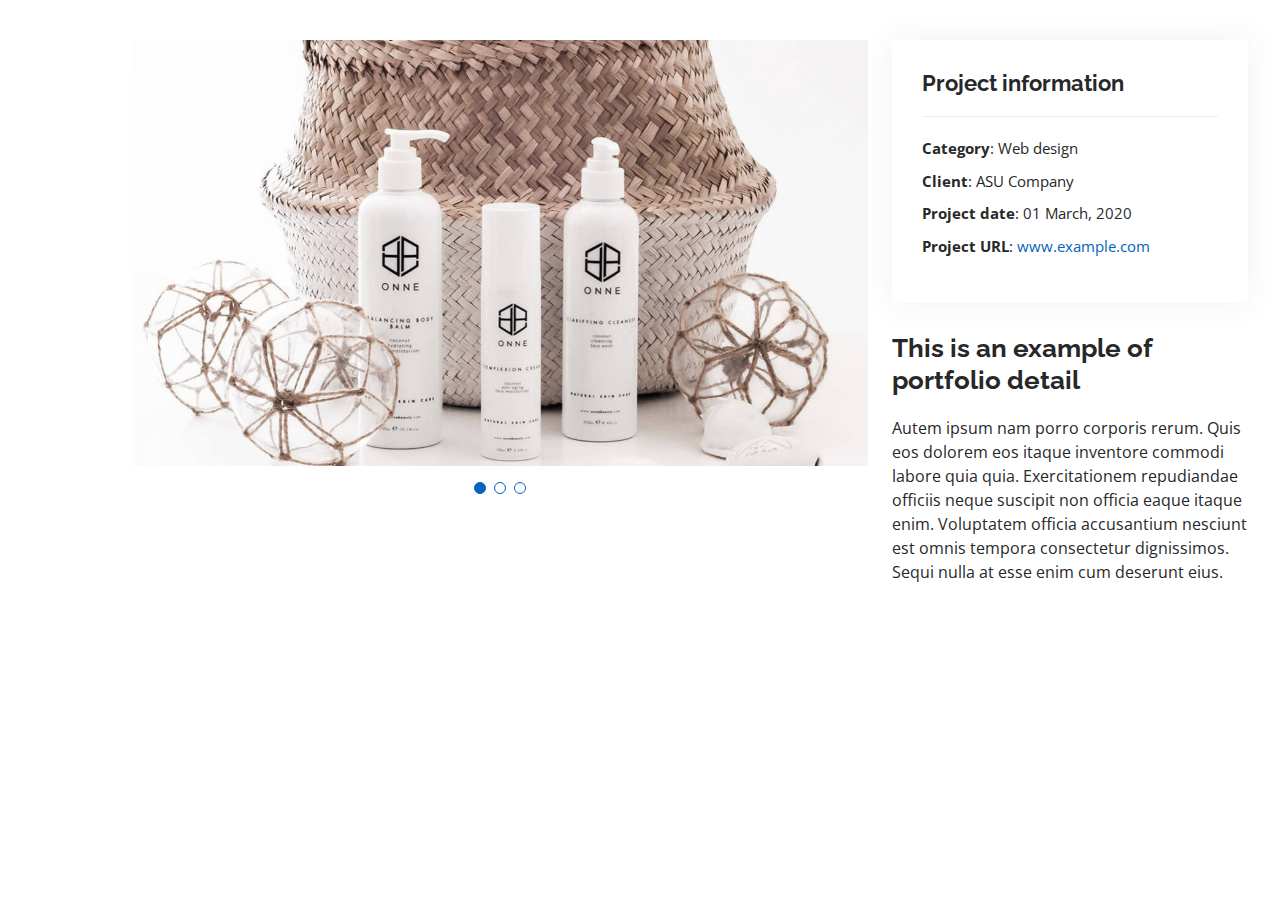
<file: portfolio-details.html>
<!DOCTYPE html>
<html lang="en">

<head>
  <meta charset="utf-8">
  <meta content="width=device-width, initial-scale=1.0" name="viewport">

  <title>Portfolio Details - Personal Bootstrap Template</title>
  <meta content="" name="description">
  <meta content="" name="keywords">

  <!-- Favicons -->
  <link href="assets/img/favicon.png" rel="icon">
  <link href="assets/img/apple-touch-icon.png" rel="apple-touch-icon">

  <!-- Google Fonts -->
  <link href="https://fonts.googleapis.com/css?family=Open+Sans:300,300i,400,400i,600,600i,700,700i|Raleway:300,300i,400,400i,500,500i,600,600i,700,700i|Poppins:300,300i,400,400i,500,500i,600,600i,700,700i" rel="stylesheet">

  <!-- Vendor CSS Files -->
  <link href="assets/vendor/aos/aos.css" rel="stylesheet">
  <link href="assets/vendor/bootstrap/css/bootstrap.min.css" rel="stylesheet">
  <link href="assets/vendor/bootstrap-icons/bootstrap-icons.css" rel="stylesheet">
  <link href="assets/vendor/boxicons/css/boxicons.min.css" rel="stylesheet">
  <link href="assets/vendor/glightbox/css/glightbox.min.css" rel="stylesheet">
  <link href="assets/vendor/swiper/swiper-bundle.min.css" rel="stylesheet">

  <!-- Template Main CSS File -->
  <link href="assets/css/style.css" rel="stylesheet">

  <!-- =======================================================
  * Template Name: MyResume - v4.10.0
  * Template URL: https://bootstrapmade.com/free-html-bootstrap-template-my-resume/
  * Author: BootstrapMade.com
  * License: https://bootstrapmade.com/license/
  ======================================================== -->
</head>

<body>

  <main id="main">

    <!-- ======= Portfolio Details Section ======= -->
    <section id="portfolio-details" class="portfolio-details">
      <div class="container">

        <div class="row gy-4">

          <div class="col-lg-8">
            <div class="portfolio-details-slider swiper">
              <div class="swiper-wrapper align-items-center">

                <div class="swiper-slide">
                  <img src="assets/img/portfolio/portfolio-details-1.jpg" alt="">
                </div>

                <div class="swiper-slide">
                  <img src="assets/img/portfolio/portfolio-details-2.jpg" alt="">
                </div>

                <div class="swiper-slide">
                  <img src="assets/img/portfolio/portfolio-details-3.jpg" alt="">
                </div>

              </div>
              <div class="swiper-pagination"></div>
            </div>
          </div>

          <div class="col-lg-4">
            <div class="portfolio-info">
              <h3>Project information</h3>
              <ul>
                <li><strong>Category</strong>: Web design</li>
                <li><strong>Client</strong>: ASU Company</li>
                <li><strong>Project date</strong>: 01 March, 2020</li>
                <li><strong>Project URL</strong>: <a href="#">www.example.com</a></li>
              </ul>
            </div>
            <div class="portfolio-description">
              <h2>This is an example of portfolio detail</h2>
              <p>
                Autem ipsum nam porro corporis rerum. Quis eos dolorem eos itaque inventore commodi labore quia quia. Exercitationem repudiandae officiis neque suscipit non officia eaque itaque enim. Voluptatem officia accusantium nesciunt est omnis tempora consectetur dignissimos. Sequi nulla at esse enim cum deserunt eius.
              </p>
            </div>
          </div>

        </div>

      </div>
    </section><!-- End Portfolio Details Section -->

  </main><!-- End #main -->

  <div id="preloader"></div>
  <a href="#" class="back-to-top d-flex align-items-center justify-content-center"><i class="bi bi-arrow-up-short"></i></a>

  <!-- Vendor JS Files -->
  <script src="assets/vendor/purecounter/purecounter_vanilla.js"></script>
  <script src="assets/vendor/aos/aos.js"></script>
  <script src="assets/vendor/bootstrap/js/bootstrap.bundle.min.js"></script>
  <script src="assets/vendor/glightbox/js/glightbox.min.js"></script>
  <script src="assets/vendor/isotope-layout/isotope.pkgd.min.js"></script>
  <script src="assets/vendor/swiper/swiper-bundle.min.js"></script>
  <script src="assets/vendor/typed.js/typed.min.js"></script>
  <script src="assets/vendor/waypoints/noframework.waypoints.js"></script>
  <script src="assets/vendor/php-email-form/validate.js"></script>

  <!-- Template Main JS File -->
  <script src="assets/js/main.js"></script>

</body>

</html>
</file>
<file: assets/css/style.css>
/**
* Template Name: MyResume - v4.10.0
* Template URL: https://bootstrapmade.com/free-html-bootstrap-template-my-resume/
* Author: BootstrapMade.com
* License: https://bootstrapmade.com/license/
*/

/*--------------------------------------------------------------
# General
--------------------------------------------------------------*/
body {
  font-family: "Open Sans", sans-serif;
  color: #272829;
}

a {
  color: #0563bb;
  text-decoration: none;
}

a:hover {
  color: #067ded;
  text-decoration: none;
}

h1,
h2,
h3,
h4,
h5,
h6 {
  font-family: "Raleway", sans-serif;
}

/*--------------------------------------------------------------
# Back to top button
--------------------------------------------------------------*/
.back-to-top {
  position: fixed;
  visibility: hidden;
  opacity: 0;
  right: 15px;
  bottom: 15px;
  z-index: 996;
  background: #0563bb;
  width: 40px;
  height: 40px;
  border-radius: 50px;
  transition: all 0.4s;
}

.back-to-top i {
  font-size: 28px;
  color: #fff;
  line-height: 0;
}

.back-to-top:hover {
  background: #0678e3;
  color: #fff;
}

.back-to-top.active {
  visibility: visible;
  opacity: 1;
}

/*--------------------------------------------------------------
# Preloader
--------------------------------------------------------------*/
#preloader {
  position: fixed;
  top: 0;
  left: 0;
  right: 0;
  bottom: 0;
  z-index: 9999;
  overflow: hidden;
  background: #fff;
}

#preloader:before {
  content: "";
  position: fixed;
  top: calc(50% - 30px);
  left: calc(50% - 30px);
  border: 6px solid #0563bb;
  border-top-color: #fff;
  border-bottom-color: #fff;
  border-radius: 50%;
  width: 60px;
  height: 60px;
  -webkit-animation: animate-preloader 1s linear infinite;
  animation: animate-preloader 1s linear infinite;
}

@-webkit-keyframes animate-preloader {
  0% {
    transform: rotate(0deg);
  }

  100% {
    transform: rotate(360deg);
  }
}

@keyframes animate-preloader {
  0% {
    transform: rotate(0deg);
  }

  100% {
    transform: rotate(360deg);
  }
}

/*--------------------------------------------------------------
# Disable aos animation delay on mobile devices
--------------------------------------------------------------*/
@media screen and (max-width: 768px) {
  [data-aos-delay] {
    transition-delay: 0 !important;
  }
}

/*--------------------------------------------------------------
# Header
--------------------------------------------------------------*/
#header {
  position: fixed;
  top: 0;
  left: 0;
  bottom: 0;
  z-index: 9997;
  transition: all 0.5s;
  padding: 15px;
  overflow-y: auto;
}

@media (max-width: 991px) {
  #header {
    width: 300px;
    background: #fff;
    border-right: 1px solid #e6e9ec;
    left: -300px;
  }
}

@media (min-width: 991px) {
  #main {
    margin-left: 100px;
  }
}

/*--------------------------------------------------------------
# Navigation Menu
--------------------------------------------------------------*/
/**
* Desktop Navigation 
*/
.nav-menu {
  padding: 0;
  display: block;
}

.nav-menu * {
  margin: 0;
  padding: 0;
  list-style: none;
}

.nav-menu>ul>li {
  position: relative;
  white-space: nowrap;
}

.nav-menu a,
.nav-menu a:focus {
  display: flex;
  align-items: center;
  color: #45505b;
  padding: 10px 18px;
  margin-bottom: 8px;
  transition: 0.3s;
  font-size: 15px;
  border-radius: 50px;
  background: #f2f3f5;
  height: 56px;
  width: 100%;
  overflow: hidden;
  transition: 0.3s;
}

.nav-menu a i,
.nav-menu a:focus i {
  font-size: 20px;
}

.nav-menu a span,
.nav-menu a:focus span {
  padding: 0 5px 0 7px;
  color: #45505b;
}

@media (min-width: 992px) {

  .nav-menu a,
  .nav-menu a:focus {
    width: 56px;
  }

  .nav-menu a span,
  .nav-menu a:focus span {
    display: none;
    color: #fff;
  }
}

.nav-menu a:hover,
.nav-menu .active,
.nav-menu .active:focus,
.nav-menu li:hover>a {
  color: #fff;
  background: #0563bb;
}

.nav-menu a:hover span,
.nav-menu .active span,
.nav-menu .active:focus span,
.nav-menu li:hover>a span {
  color: #fff;
}

.nav-menu a:hover,
.nav-menu li:hover>a {
  width: 100%;
  color: #fff;
}

.nav-menu a:hover span,
.nav-menu li:hover>a span {
  display: block;
}

/**
* Mobile Navigation 
*/
.mobile-nav-toggle {
  position: fixed;
  right: 10px;
  top: 10px;
  z-index: 9998;
  border: 0;
  background: none;
  font-size: 28px;
  transition: all 0.4s;
  outline: none !important;
  line-height: 0;
  cursor: pointer;
  border-radius: 50px;
  padding: 5px;
}

.mobile-nav-toggle i {
  color: #45505b;
}

.mobile-nav-active {
  overflow: hidden;
}

.mobile-nav-active #header {
  left: 0;
}

.mobile-nav-active .mobile-nav-toggle {
  color: #fff;
  background-color: #0563bb;
}

/*--------------------------------------------------------------
# Hero Section
--------------------------------------------------------------*/
#hero {
  width: 100%;
  height: 100vh;
  background: url("../img/hero-bg.jpg") top right no-repeat;
  background-size: cover;
  position: relative;
}

@media (min-width: 992px) {
  #hero {
    padding-left: 160px;
  }
}

#hero:before {
  content: "";
  background: rgba(255, 255, 255, 0.8);
  position: absolute;
  bottom: 0;
  top: 0;
  left: 0;
  right: 0;
}

#hero h1 {
  margin: 0;
  font-size: 64px;
  font-weight: 700;
  line-height: 56px;
  color: #45505b;
}

#hero p {
  color: #45505b;
  margin: 15px 0 0 0;
  font-size: 26px;
  font-family: "Poppins", sans-serif;
}

#hero p span {
  color: #0563bb;
  letter-spacing: 1px;
}

#hero .social-links {
  margin-top: 30px;
}

#hero .social-links a {
  font-size: 24px;
  display: inline-block;
  color: #45505b;
  line-height: 1;
  margin-right: 20px;
  transition: 0.3s;
}

#hero .social-links a:hover {
  color: #0563bb;
}

@media (max-width: 992px) {
  #hero {
    text-align: center;
  }

  #hero h1 {
    font-size: 32px;
    line-height: 36px;
  }

  #hero p {
    margin-top: 10px;
    font-size: 20px;
    line-height: 24px;
  }
}

/*--------------------------------------------------------------
# Sections General
--------------------------------------------------------------*/
section {
  padding: 60px 0;
  overflow: hidden;
}

.section-title {
  text-align: center;
  padding-bottom: 30px;
}

.section-title h2 {
  font-size: 32px;
  font-weight: bold;
  text-transform: uppercase;
  margin-bottom: 20px;
  padding-bottom: 20px;
  position: relative;
  color: #45505b;
}

.section-title h2::before {
  content: "";
  position: absolute;
  display: block;
  width: 120px;
  height: 1px;
  background: #ddd;
  bottom: 1px;
  left: calc(50% - 60px);
}

.section-title h2::after {
  content: "";
  position: absolute;
  display: block;
  width: 40px;
  height: 3px;
  background: #0563bb;
  bottom: 0;
  left: calc(50% - 20px);
}

.section-title p {
  margin-bottom: 0;
}

/*--------------------------------------------------------------
# About
--------------------------------------------------------------*/
.about .content h3 {
  font-weight: 700;
  font-size: 26px;
  color: #728394;
}

.about .content ul {
  list-style: none;
  padding: 0;
}

.about .content ul li {
  margin-bottom: 20px;
  display: flex;
  align-items: center;
}

.about .content ul strong {
  margin-right: 10px;
}

.about .content ul i {
  font-size: 16px;
  margin-right: 5px;
  color: #0563bb;
  line-height: 0;
}

.about .content p:last-child {
  margin-bottom: 0;
}

/*--------------------------------------------------------------
# Facts
--------------------------------------------------------------*/
.facts .count-box {
  padding: 30px 30px 25px 30px;
  margin-top: 30px;
  width: 100%;
  position: relative;
  text-align: center;
  background: #fff;
}

.facts .count-box i {
  position: absolute;
  top: -25px;
  left: 50%;
  transform: translateX(-50%);
  font-size: 24px;
  background: #0563bb;
  color: #fff;
  border-radius: 50px;
  display: inline-flex;
  align-items: center;
  justify-content: center;
  width: 48px;
  height: 48px;
}

.facts .count-box span {
  font-size: 36px;
  display: block;
  font-weight: 600;
  color: #011426;
}

.facts .count-box p {
  padding: 0;
  margin: 0;
  font-family: "Raleway", sans-serif;
  font-size: 14px;
}

/*--------------------------------------------------------------
# Akills
--------------------------------------------------------------*/
.skills .progress {
  height: 60px;
  display: block;
  background: none;
  border-radius: 0;
}

.skills .progress .skill {
  padding: 10px 0;
  margin: 0;
  text-transform: uppercase;
  display: block;
  font-weight: 600;
  font-family: "Poppins", sans-serif;
  color: #45505b;
}

.skills .progress .skill .val {
  float: right;
  font-style: normal;
}

.skills .progress-bar-wrap {
  background: #f2f3f5;
}

.skills .progress-bar {
  width: 1px;
  height: 10px;
  transition: 0.9s;
  background-color: #0563bb;
}

/*--------------------------------------------------------------
# Resume
--------------------------------------------------------------*/
.resume .resume-title {
  font-size: 26px;
  font-weight: 700;
  margin-top: 20px;
  margin-bottom: 20px;
  color: #45505b;
}

.resume .resume-item {
  padding: 0 0 20px 20px;
  margin-top: -2px;
  border-left: 2px solid #0563bb;
  position: relative;
}

.resume .resume-item h4 {
  line-height: 18px;
  font-size: 18px;
  font-weight: 600;
  text-transform: uppercase;
  font-family: "Poppins", sans-serif;
  color: #0563bb;
  margin-bottom: 10px;
}

.resume .resume-item h5 {
  font-size: 16px;
  background: #f7f8f9;
  padding: 5px 15px;
  display: inline-block;
  font-weight: 600;
  margin-bottom: 10px;
}

.resume .resume-item ul {
  padding-left: 20px;
}

.resume .resume-item ul li {
  padding-bottom: 10px;
}

.resume .resume-item:last-child {
  padding-bottom: 0;
}

.resume .resume-item::before {
  content: "";
  position: absolute;
  width: 16px;
  height: 16px;
  border-radius: 50px;
  left: -9px;
  top: 0;
  background: #fff;
  border: 2px solid #0563bb;
}

/*--------------------------------------------------------------
# Portfolio
--------------------------------------------------------------*/
.portfolio .portfolio-item {
  margin-bottom: 30px;
}

.portfolio #portfolio-flters {
  padding: 0;
  margin: 0 auto 25px auto;
  list-style: none;
  text-align: center;
  background: #fff;
  border-radius: 50px;
  padding: 2px 15px;
}

.portfolio #portfolio-flters li {
  cursor: pointer;
  display: inline-block;
  padding: 10px 15px;
  font-size: 14px;
  font-weight: 600;
  line-height: 1;
  text-transform: uppercase;
  color: #272829;
  margin-bottom: 5px;
  transition: all 0.3s ease-in-out;
}

.portfolio #portfolio-flters li:hover,
.portfolio #portfolio-flters li.filter-active {
  color: #0563bb;
}

.portfolio #portfolio-flters li:last-child {
  margin-right: 0;
}

.portfolio .portfolio-wrap {
  transition: 0.3s;
  position: relative;
  overflow: hidden;
  z-index: 1;
  background: rgba(69, 80, 91, 0.8);
}

.portfolio .portfolio-wrap::before {
  content: "";
  background: rgba(255, 255, 255, 0.7);
  position: absolute;
  left: 30px;
  right: 30px;
  top: 30px;
  bottom: 30px;
  transition: all ease-in-out 0.3s;
  z-index: 2;
  opacity: 0;
}

.portfolio .portfolio-wrap .portfolio-info {
  opacity: 0;
  position: absolute;
  top: 0;
  left: 0;
  right: 0;
  bottom: 0;
  text-align: center;
  z-index: 3;
  transition: all ease-in-out 0.3s;
  display: flex;
  flex-direction: column;
  justify-content: center;
  align-items: center;
}

.portfolio .portfolio-wrap .portfolio-info::before {
  display: block;
  content: "";
  width: 48px;
  height: 48px;
  position: absolute;
  top: 35px;
  left: 35px;
  border-top: 3px solid #d7dce1;
  border-left: 3px solid #d7dce1;
  transition: all 0.5s ease 0s;
  z-index: 9994;
}

.portfolio .portfolio-wrap .portfolio-info::after {
  display: block;
  content: "";
  width: 48px;
  height: 48px;
  position: absolute;
  bottom: 35px;
  right: 35px;
  border-bottom: 3px solid #d7dce1;
  border-right: 3px solid #d7dce1;
  transition: all 0.5s ease 0s;
  z-index: 9994;
}

.portfolio .portfolio-wrap .portfolio-info h4 {
  font-size: 20px;
  color: #45505b;
  font-weight: 600;
}

.portfolio .portfolio-wrap .portfolio-info p {
  color: #45505b;
  font-size: 14px;
  text-transform: uppercase;
  padding: 0;
  margin: 0;
}

.portfolio .portfolio-wrap .portfolio-links {
  text-align: center;
  z-index: 4;
}

.portfolio .portfolio-wrap .portfolio-links a {
  color: #45505b;
  margin: 0 2px;
  font-size: 28px;
  display: inline-block;
  transition: 0.3s;
}

.portfolio .portfolio-wrap .portfolio-links a:hover {
  color: #148af9;
}

.portfolio .portfolio-wrap:hover::before {
  top: 0;
  left: 0;
  right: 0;
  bottom: 0;
  opacity: 1;
}

.portfolio .portfolio-wrap:hover .portfolio-info {
  opacity: 1;
}

.portfolio .portfolio-wrap:hover .portfolio-info::before {
  top: 15px;
  left: 15px;
}

.portfolio .portfolio-wrap:hover .portfolio-info::after {
  bottom: 15px;
  right: 15px;
}

/*--------------------------------------------------------------
# Portfolio Details
--------------------------------------------------------------*/
.portfolio-details {
  padding-top: 40px;
}

.portfolio-details .portfolio-details-slider img {
  width: 100%;
}

.portfolio-details .portfolio-details-slider .swiper-pagination {
  margin-top: 20px;
  position: relative;
}

.portfolio-details .portfolio-details-slider .swiper-pagination .swiper-pagination-bullet {
  width: 12px;
  height: 12px;
  background-color: #fff;
  opacity: 1;
  border: 1px solid #0563bb;
}

.portfolio-details .portfolio-details-slider .swiper-pagination .swiper-pagination-bullet-active {
  background-color: #0563bb;
}

.portfolio-details .portfolio-info {
  padding: 30px;
  box-shadow: 0px 0 30px rgba(69, 80, 91, 0.08);
}

.portfolio-details .portfolio-info h3 {
  font-size: 22px;
  font-weight: 700;
  margin-bottom: 20px;
  padding-bottom: 20px;
  border-bottom: 1px solid #eee;
}

.portfolio-details .portfolio-info ul {
  list-style: none;
  padding: 0;
  font-size: 15px;
}

.portfolio-details .portfolio-info ul li+li {
  margin-top: 10px;
}

.portfolio-details .portfolio-description {
  padding-top: 30px;
}

.portfolio-details .portfolio-description h2 {
  font-size: 26px;
  font-weight: 700;
  margin-bottom: 20px;
}

.portfolio-details .portfolio-description p {
  padding: 0;
}

/*--------------------------------------------------------------
# Services
--------------------------------------------------------------*/
.services .icon-box {
  text-align: center;
  padding: 70px 20px 80px 20px;
  transition: all ease-in-out 0.3s;
  background: #fff;
  box-shadow: 0px 5px 90px 0px rgba(110, 123, 131, 0.05);
}

.services .icon-box .icon {
  margin: 0 auto;
  width: 100px;
  height: 100px;
  display: flex;
  align-items: center;
  justify-content: center;
  transition: ease-in-out 0.3s;
  position: relative;
}

.services .icon-box .icon i {
  font-size: 36px;
  transition: 0.5s;
  position: relative;
}

.services .icon-box .icon svg {
  position: absolute;
  top: 0;
  left: 0;
}

.services .icon-box .icon svg path {
  transition: 0.5s;
  fill: #f5f5f5;
}

.services .icon-box h4 {
  font-weight: 600;
  margin: 10px 0 15px 0;
  font-size: 22px;
}

.services .icon-box h4 a {
  color: #45505b;
  transition: ease-in-out 0.3s;
}

.services .icon-box p {
  line-height: 24px;
  font-size: 14px;
  margin-bottom: 0;
}

.services .icon-box:hover {
  border-color: #fff;
  box-shadow: 0px 0 35px 0 rgba(0, 0, 0, 0.08);
}

.services .iconbox-blue i {
  color: #47aeff;
}

.services .iconbox-blue:hover .icon i {
  color: #fff;
}

.services .iconbox-blue:hover .icon path {
  fill: #47aeff;
}

.services .iconbox-orange i {
  color: #ffa76e;
}

.services .iconbox-orange:hover .icon i {
  color: #fff;
}

.services .iconbox-orange:hover .icon path {
  fill: #ffa76e;
}

.services .iconbox-pink i {
  color: #e80368;
}

.services .iconbox-pink:hover .icon i {
  color: #fff;
}

.services .iconbox-pink:hover .icon path {
  fill: #e80368;
}

.services .iconbox-yellow i {
  color: #ffbb2c;
}

.services .iconbox-yellow:hover .icon i {
  color: #fff;
}

.services .iconbox-yellow:hover .icon path {
  fill: #ffbb2c;
}

.services .iconbox-red i {
  color: #ff5828;
}

.services .iconbox-red:hover .icon i {
  color: #fff;
}

.services .iconbox-red:hover .icon path {
  fill: #ff5828;
}

.services .iconbox-teal i {
  color: #11dbcf;
}

.services .iconbox-teal:hover .icon i {
  color: #fff;
}

.services .iconbox-teal:hover .icon path {
  fill: #11dbcf;
}

/*--------------------------------------------------------------
# Testimonials
--------------------------------------------------------------*/
.testimonials .section-header {
  margin-bottom: 40px;
}

.testimonials .testimonials-carousel,
.testimonials .testimonials-slider {
  overflow: hidden;
}

.testimonials .testimonial-item {
  text-align: center;
}

.testimonials .testimonial-item .testimonial-img {
  width: 120px;
  border-radius: 50%;
  border: 4px solid #fff;
  margin: 0 auto;
}

.testimonials .testimonial-item h3 {
  font-size: 20px;
  font-weight: bold;
  margin: 10px 0 5px 0;
  color: #111;
}

.testimonials .testimonial-item h4 {
  font-size: 14px;
  color: #999;
  margin: 0 0 15px 0;
}

.testimonials .testimonial-item .quote-icon-left,
.testimonials .testimonial-item .quote-icon-right {
  color: #90c8fc;
  font-size: 26px;
}

.testimonials .testimonial-item .quote-icon-left {
  display: inline-block;
  left: -5px;
  position: relative;
}

.testimonials .testimonial-item .quote-icon-right {
  display: inline-block;
  right: -5px;
  position: relative;
  top: 10px;
}

.testimonials .testimonial-item p {
  font-style: italic;
  margin: 0 auto 15px auto;
}

.testimonials .swiper-pagination {
  margin-top: 20px;
  position: relative;
}

.testimonials .swiper-pagination .swiper-pagination-bullet {
  width: 12px;
  height: 12px;
  background-color: #fff;
  opacity: 1;
  border: 1px solid #0563bb;
}

.testimonials .swiper-pagination .swiper-pagination-bullet-active {
  background-color: #0563bb;
}

@media (min-width: 992px) {
  .testimonials .testimonial-item p {
    width: 80%;
  }
}

/*--------------------------------------------------------------
# Contact
--------------------------------------------------------------*/
.contact .info {
  width: 100%;
  background: #fff;
}

.contact .info i {
  font-size: 20px;
  color: #0563bb;
  float: left;
  width: 44px;
  height: 44px;
  background: #eef7ff;
  display: flex;
  justify-content: center;
  align-items: center;
  border-radius: 50px;
  transition: all 0.3s ease-in-out;
}

.contact .info h4 {
  padding: 0 0 0 60px;
  font-size: 22px;
  font-weight: 600;
  margin-bottom: 5px;
  color: #45505b;
}

.contact .info p {
  padding: 0 0 0 60px;
  margin-bottom: 0;
  font-size: 14px;
  color: #728394;
}

.contact .info .email,
.contact .info .phone {
  margin-top: 40px;
}

.contact .info .email:hover i,
.contact .info .address:hover i,
.contact .info .phone:hover i {
  background: #0563bb;
  color: #fff;
}

.contact .php-email-form {
  width: 100%;
  background: #fff;
}

.contact .php-email-form .form-group {
  padding-bottom: 8px;
}

.contact .php-email-form .error-message {
  display: none;
  color: #fff;
  background: #ed3c0d;
  text-align: left;
  padding: 15px;
  font-weight: 600;
}

.contact .php-email-form .error-message br+br {
  margin-top: 25px;
}

.contact .php-email-form .sent-message {
  display: none;
  color: #fff;
  background: #18d26e;
  text-align: center;
  padding: 15px;
  font-weight: 600;
}

.contact .php-email-form .loading {
  display: none;
  background: #fff;
  text-align: center;
  padding: 15px;
}

.contact .php-email-form .loading:before {
  content: "";
  display: inline-block;
  border-radius: 50%;
  width: 24px;
  height: 24px;
  margin: 0 10px -6px 0;
  border: 3px solid #18d26e;
  border-top-color: #eee;
  -webkit-animation: animate-loading 1s linear infinite;
  animation: animate-loading 1s linear infinite;
}

.contact .php-email-form input,
.contact .php-email-form textarea {
  border-radius: 4px;
  box-shadow: none;
  font-size: 14px;
}

.contact .php-email-form input {
  height: 44px;
}

.contact .php-email-form textarea {
  padding: 10px 12px;
}

.contact .php-email-form button[type=submit] {
  background: #0563bb;
  border: 0;
  padding: 10px 35px;
  color: #fff;
  transition: 0.4s;
  border-radius: 50px;
}

.contact .php-email-form button[type=submit]:hover {
  background: #0678e3;
}

@-webkit-keyframes animate-loading {
  0% {
    transform: rotate(0deg);
  }

  100% {
    transform: rotate(360deg);
  }
}

@keyframes animate-loading {
  0% {
    transform: rotate(0deg);
  }

  100% {
    transform: rotate(360deg);
  }
}

/*--------------------------------------------------------------
# Footer
--------------------------------------------------------------*/
#footer {
  background: #f7f8f9;
  color: #45505b;
  font-size: 14px;
  text-align: center;
  padding: 30px 0;
}

#footer h3 {
  font-size: 36px;
  font-weight: 700;
  position: relative;
  font-family: "Poppins", sans-serif;
  padding: 0;
  margin: 0 0 15px 0;
}

#footer p {
  font-size: 15;
  font-style: italic;
  padding: 0;
  margin: 0 0 40px 0;
}

#footer .social-links {
  margin: 0 0 40px 0;
}

#footer .social-links a {
  font-size: 18px;
  display: inline-block;
  background: #0563bb;
  color: #fff;
  line-height: 1;
  padding: 8px 0;
  margin-right: 4px;
  border-radius: 50%;
  text-align: center;
  width: 36px;
  height: 36px;
  transition: 0.3s;
}

#footer .social-links a:hover {
  background: #0678e3;
  color: #fff;
  text-decoration: none;
}

#footer .copyright {
  margin: 0 0 5px 0;
}

#footer .credits {
  font-size: 13px;
}
</file>
